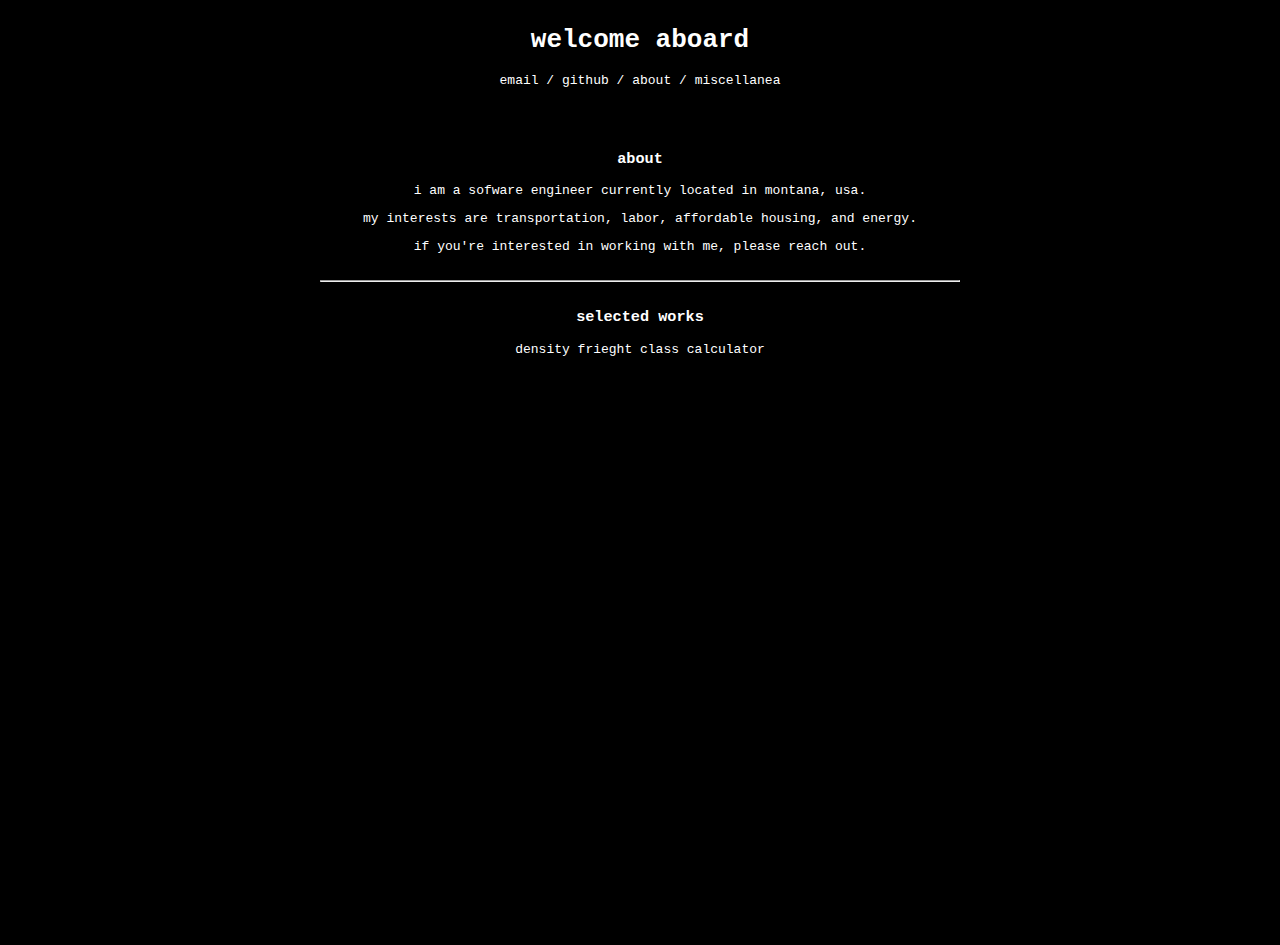
<file: index.html>
<!DOCTYPE html>

<head>
    <link rel="stylesheet" href="assets/main.css">
</head>

<body>
    <div id="navigation">
        <h1>welcome aboard</h1>
        <ul id="nav-bar">
            <li><a href="mailto:calicojackdev@gmail.com">email</a></li>
            <li><a href="https://github.com/calicojackdev" target="_blank">github</a></li>
            <li><a href="index.html">about</a></li>
            <li><a href="miscellanea.html">miscellanea</a></li>
        </ul>
    </div>
    <div id="container">
        <div id="about">
            <h3>about</h3>
            <p>i am a sofware engineer currently located in montana, usa.</p>
            <p>my interests are transportation, labor, affordable housing, and energy.</p>
            <p>if you're interested in working with me, please reach out.</p>
        </div>
        <div id="selected-works" class="section">
            <hr>
            <h3>selected works</h3>
            <ul id="selected-works-list" class="section-list">
                <li><a href="https://github.com/calicojackdev/density-class-calculator" target="_blank">density
                        frieght
                        class
                        calculator</a></li>
            </ul>
        </div>
    </div>
</body>
</file>
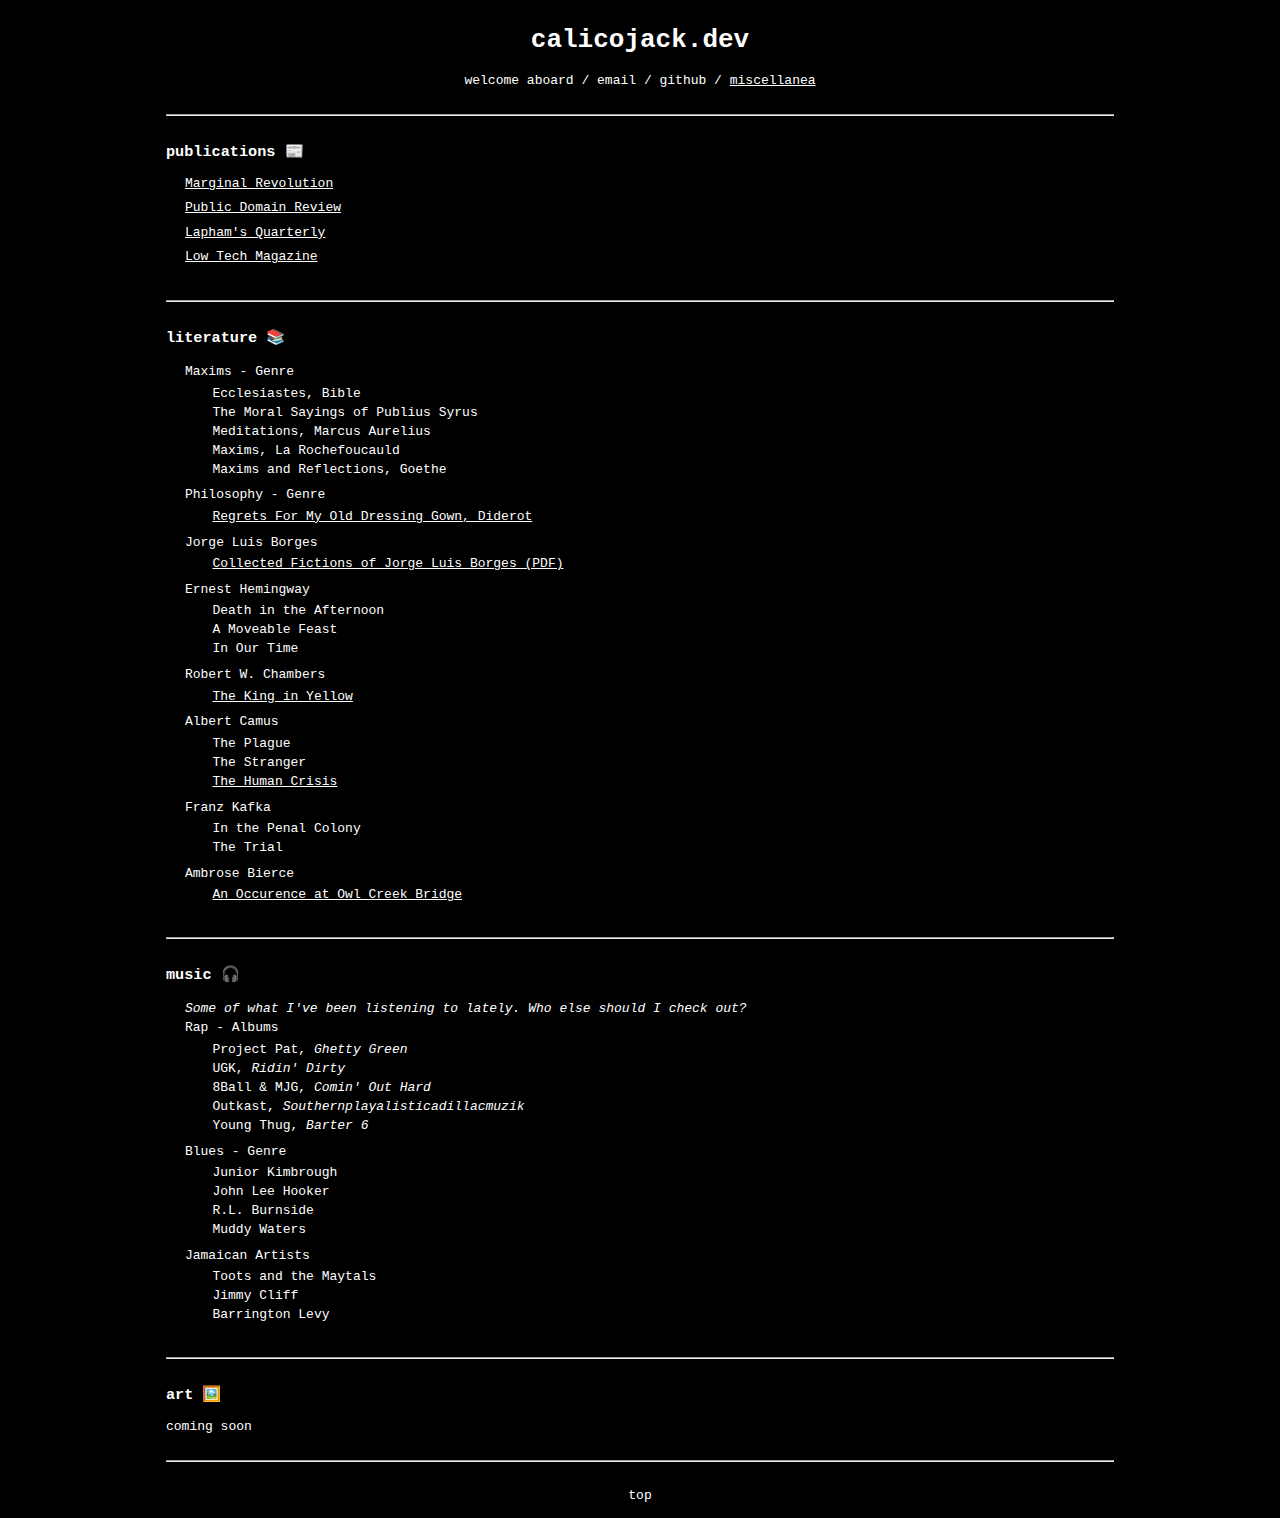
<file: docs/miscellanea.html>
<!DOCTYPE html>

<head>
    <link rel="stylesheet" href="static/main.css">
    <link rel="icon" href="static/images/calico_flag.jpg">
    <meta name="viewport" content="width=device-width, initial-scale=1.0">
    <title>calicojack - miscellanea</title>
</head>

<body>
    <div id="navigation">
        <h1>calicojack.dev</h1>
        <ul id="nav-bar">
            <li><a href="welcome-aboard">welcome aboard</a></li>
            <li><a href="mailto:calicojackdev@gmail.com">email</a></li>
            <li><a href="https://github.com/calicojackdev" target="_blank">github</a></li>
            <li><u><a href="miscellanea">miscellanea</a></u></li>
        </ul>
    </div>
    <div id="container">
        <div id="miscellanea" class="section">
            <hr>
            <h3 class="interest-list-heading">publications &#128240;</h3>
            <ul id="publications-interest-list">
                <li>
                    <a href="https://marginalrevolution.com/" target="_blank">Marginal Revolution</a>
                </li>
                <li>
                    <a href="https://publicdomainreview.org/" target="_blank">Public Domain Review</a>
                </li>
                <li>
                    <a href="https://www.laphamsquarterly.org/" target="_blank">Lapham's Quarterly</a>
                </li>
                <li>
                    <a href="https://www.lowtechmagazine.com/" target="_blank">Low Tech Magazine</a>
                </li>
            </ul>
            <hr>
            <h3 class="interest-list-heading">literature &#128218;</h3>
            <ul id="literature-interest-list">
                <li>Maxims - Genre
                    <ul class="works-list">
                        <li>Ecclesiastes, Bible</li>
                        <li>The Moral Sayings of Publius Syrus</li>
                        <li>Meditations, Marcus Aurelius</li>
                        <li>Maxims, La Rochefoucauld</li>
                        <li>Maxims and Reflections, Goethe</li>
                    </ul>
                </li>
                <li>Philosophy - Genre
                    <ul class="works-list">
                        <li>
                            <a href="https://www.marxists.org/reference/archive/diderot/1769/regrets.htm" target="_blank">Regrets For My Old Dressing Gown, Diderot</a>
                        </li>
                    </ul>
                </li>
                <li>Jorge Luis Borges
                    <ul class="works-list">
                        <li>
                            <a href="https://posthegemony.files.wordpress.com/2013/02/borges_collected-fictions.pdf" target="_blank">Collected Fictions of Jorge Luis Borges (PDF)</a>
                        </li>
                    </ul>
                </li>
                <li>Ernest Hemingway
                    <ul class="works-list">
                        <li>Death in the Afternoon</li>
                        <li>A Moveable Feast</li>
                        <li>In Our Time</li>
                    </ul>
                </li>
                <li>Robert W. Chambers
                    <ul class="works-list">
                        <li>
                            <a href="https://www.gutenberg.org/ebooks/8492" target="_blank">The King in Yellow</a>
                        </li>
                    </ul>
                </li>
                <li>Albert Camus
                    <ul class="works-list">
                        <li>The Plague</li>
                        <li>The Stranger</li>
                        <li>
                            <a href="https://youtu.be/aaFZJ_ymueA?t=694" target="_blank">The Human Crisis</a></li>
                    </ul>
                </li>
                <li>Franz Kafka
                    <ul class="works-list">
                        <li>In the Penal Colony</li>
                        <li>The Trial</li>
                    </ul>
                </li>
                <li>Ambrose Bierce
                    <ul class="works-list">
                        <li>
                            <a href="https://www.gutenberg.org/ebooks/375" target="_blank">An Occurence at Owl Creek Bridge</a>
                        </li>
                    </ul>
                </li>
            </ul>
            <hr>
            <h3 class="interest-list-heading">music &#127911;</h3>
            <ul id="music-interest-list">
                <li><i>Some of what I've been listening to lately. Who else should I check out?</i></li>
                <li>Rap - Albums
                    <ul class="works-list">
                        <li>Project Pat, <i>Ghetty Green</i></li>
                        <li>UGK, <i>Ridin' Dirty</i></li>
                        <li>8Ball & MJG, <i>Comin' Out Hard</i></li>
                        <li>Outkast, <i>Southernplayalisticadillacmuzik</i></li>
                        <li>Young Thug, <i>Barter 6</i></li>
                    </ul>
                </li>
                <li>Blues - Genre
                    <ul class="works-list">
                        <li>Junior Kimbrough</li>
                        <li>John Lee Hooker</li>
                        <li>R.L. Burnside</li>
                        <li>Muddy Waters</li>
                    </ul>
                </li>
                <li>Jamaican Artists
                    <ul class="works-list">
                        <li>Toots and the Maytals</li>
                        <li>Jimmy Cliff</li>
                        <li>Barrington Levy</li>
                    </ul>
                </li>
            </ul>
            <hr>
            <h3 class="interest-list-heading">art &#128444;&#65039;</h3>
            <p>coming soon</p>
            <!-- <ul id="art-interest-list">
                <li>Gustav Klimt | Death and Life
                    <img src="static/images/death_and_life_gustav_klimt.jpg" alt="">
                </li>
                <li>Giorgio de Chirico | The Soothsayer's Recompense
                    <img src="static/images/the_soothsayer's_recompense_de_chirico.jpg" alt="">
                </li>
                <li>Diego Rivera | Night of the Rich
                    <img src="static/images/night_of_the_rich_rivera.jpg" alt="">
                </li>
                <li>Diego Rivera | Night of the Poor
                    <img src="static/images/night_of_the_poor_rivera.jpg" alt="">
                </li>
                <li>Thomas Wright | The Diversity of Infinity
                    <img src="static/images/diversity_of_infinity_thomas_wright.jpg" alt="">
                </li>
            </ul> -->
        </div>
        <div id="footer">
            <hr>
            <a href="#navigation">top</a>
        </div>
    </div>
</body>
</file>
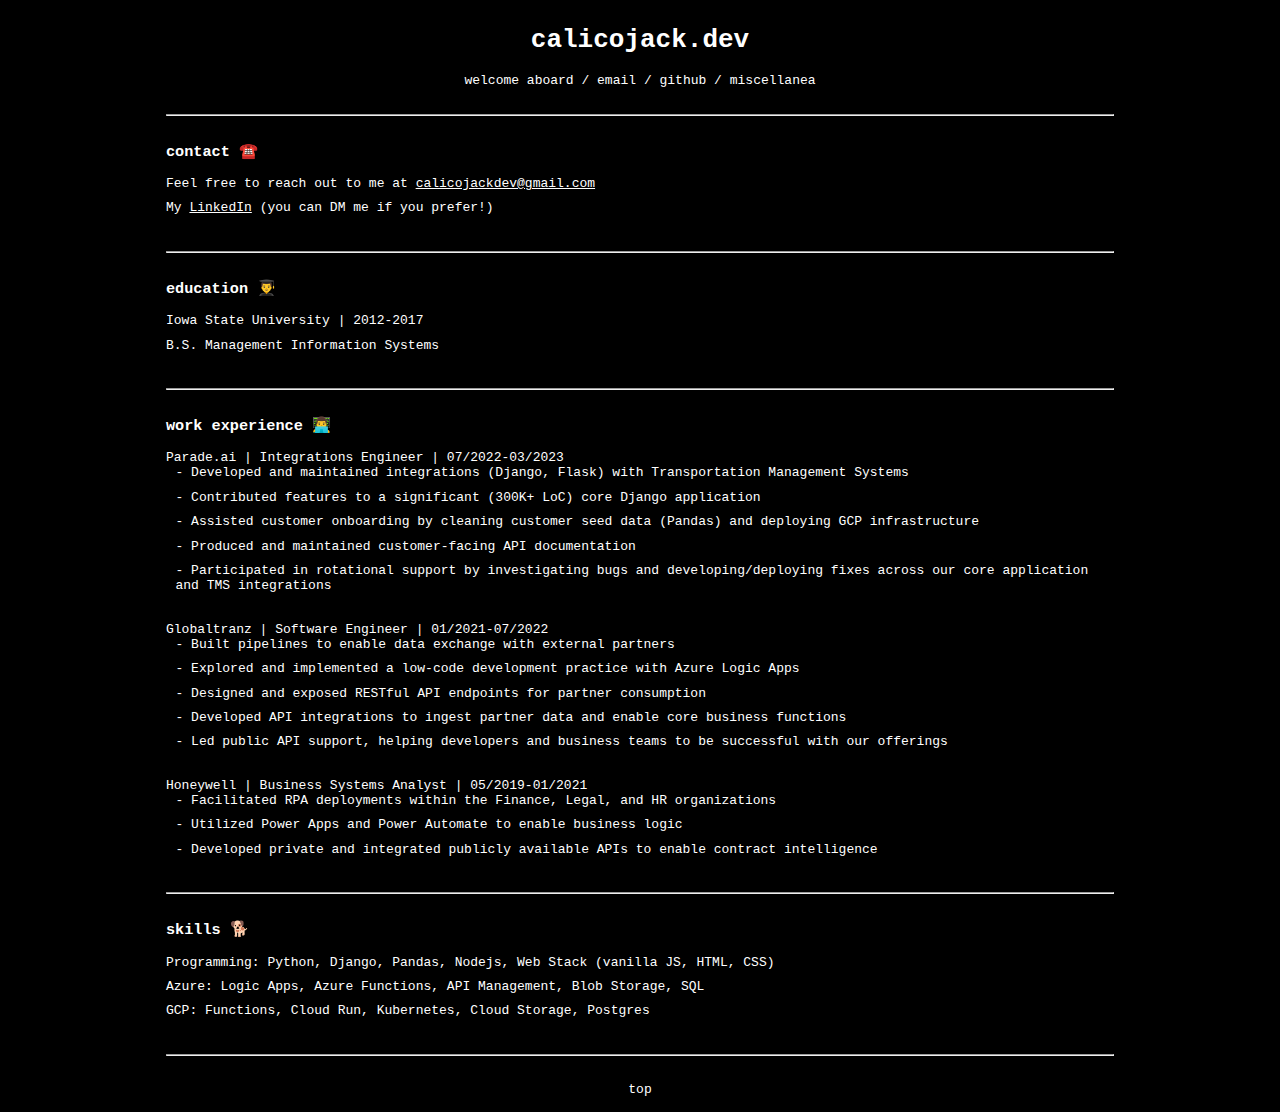
<file: docs/resume.html>
<!DOCTYPE html>

<head>
    <link rel="stylesheet" href="static/main.css">
    <link rel="icon" href="static/images/calico_flag.jpg">
    <meta name="viewport" content="width=device-width, initial-scale=1.0">
    <title>calicojack - resume</title>
</head>

<body>
    <div id="navigation">
        <h1>calicojack.dev</h1>
        <ul id="nav-bar">
            <li><a href="welcome-aboard">welcome aboard</a></li>
            <li><a href="mailto:calicojackdev@gmail.com">email</a></li>
            <li><a href="https://github.com/calicojackdev" target="_blank">github</a></li>
            <li><a href="miscellanea">miscellanea</a></li>
        </ul>
    </div>
    <div id="container">
        <div id="resume" class="section">
            <hr>
            <h3>contact &#9742;&#65039;</h3>
            <ul id="contact-list">
                <li>Feel free to reach out to me at 
                    <a href="mailto:calicojackdev@gmail.com">calicojackdev@gmail.com</a>
                </li>
                <li>My 
                    <a href="https://www.linkedin.com/in/eli-mckeever-173771a5/" target="_blank">LinkedIn</a>
                    (you can DM me if you prefer!)
                </li>
            </ul>
            <hr>
            <h3>education &#128104;&#8205;&#127891;</h3>
            <ul id="education-list">
                <li>Iowa State University | 2012-2017 </li>
                <li>B.S. Management Information Systems</li>
            </ul>
            <hr>
            <h3>work experience &#128104;&#8205;&#128187;</h3>
            <ul id="work-experience-list">
                <ul class="company-entry">Parade.ai | Integrations Engineer | 07/2022-03/2023
                    <li>Developed and maintained integrations (Django, Flask) with Transportation Management Systems</li>
                    <li>Contributed features to a significant (300K+ LoC) core Django application</li>
                    <li>Assisted customer onboarding by cleaning customer seed data (Pandas) and deploying GCP infrastructure</li>
                    <li>Produced and maintained customer-facing API documentation</li>
                    <li>Participated in rotational support by investigating bugs and developing/deploying fixes across our core application and TMS integrations</li>
                </ul>
                <ul class="company-entry">Globaltranz | Software Engineer | 01/2021-07/2022
                    <li>Built pipelines to enable data exchange with external partners</li>
                    <li>Explored and implemented a low-code development practice with Azure Logic Apps</li>
                    <li>Designed and exposed RESTful API endpoints for partner consumption</li>
                    <li>Developed API integrations to ingest partner data and enable core business functions</li>
                    <li>Led public API support, helping developers and business teams to be successful with our offerings</li>
                </ul>
                <ul class="company-entry">Honeywell | Business Systems Analyst | 05/2019-01/2021
                    <li>Facilitated RPA deployments within the Finance, Legal, and HR organizations</li>
                    <li>Utilized Power Apps and Power Automate to enable business logic</li>
                    <li>Developed private and integrated publicly available APIs to enable contract intelligence</li>
                </ul>
            </ul>
            <hr>
            <h3>skills &#128021;</h3>
            <ul id="skills-list">
                <li>Programming: Python, Django, Pandas, Nodejs, Web Stack (vanilla JS, HTML, CSS)</li>
                <li>Azure: Logic Apps, Azure Functions, API Management, Blob Storage, SQL</li>
                <li>GCP: Functions, Cloud Run, Kubernetes, Cloud Storage, Postgres</li>
            </ul>
        </div>
        <div id="footer">
            <hr>
            <a href="#navigation">top</a>
        </div>
    </div>
</body>
</file>
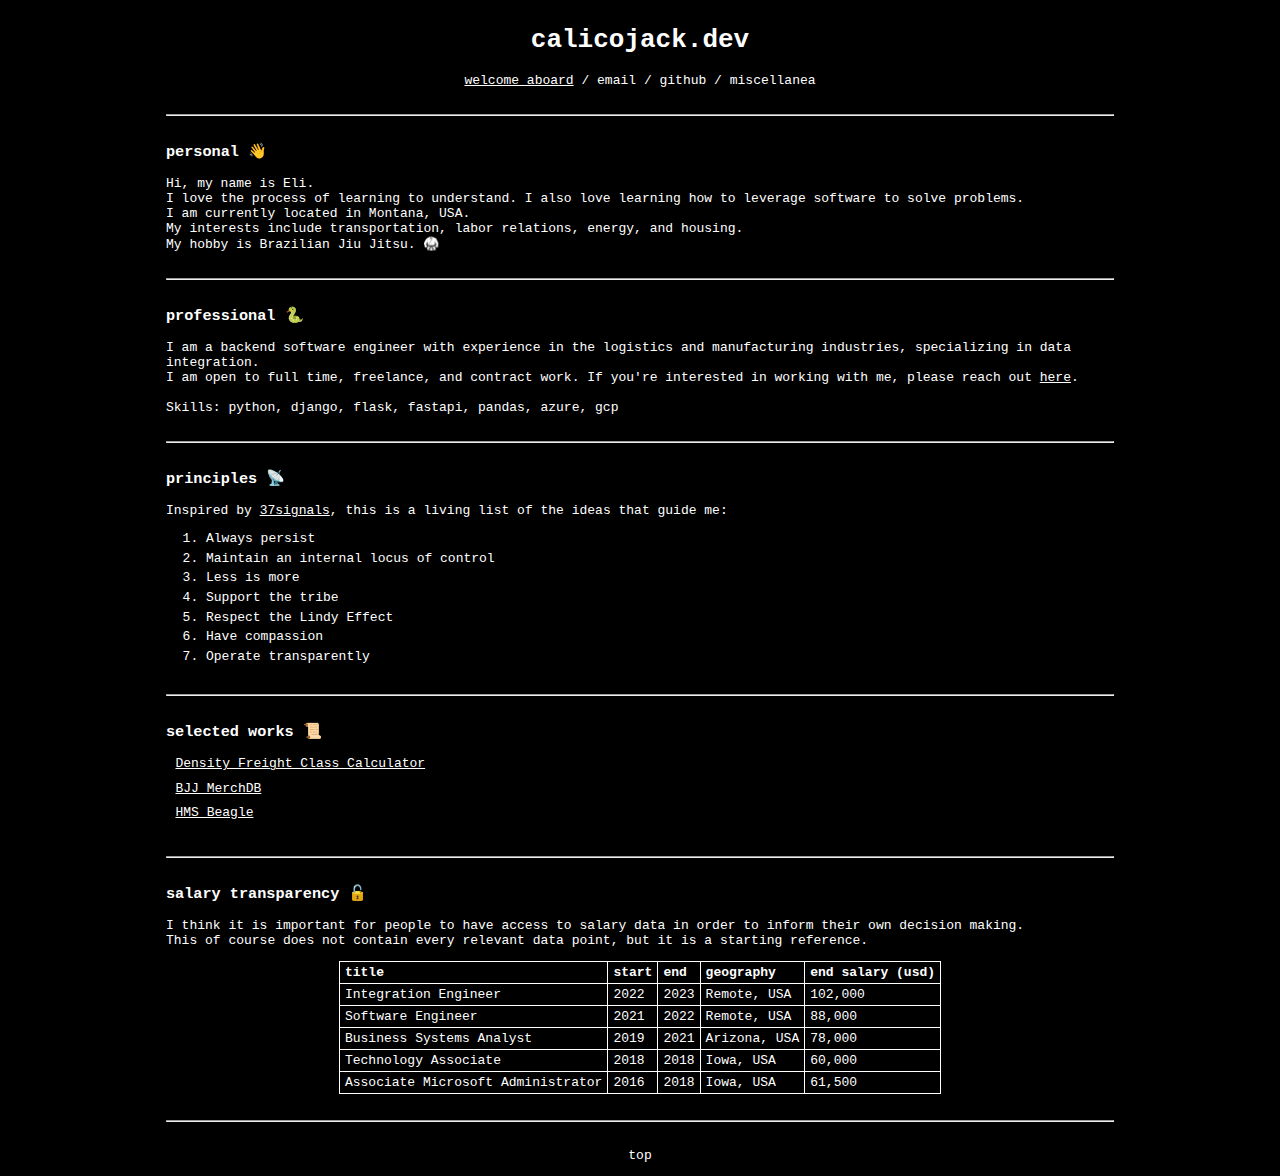
<file: docs/welcome-aboard.html>
<!DOCTYPE html>

<head>
    <link rel="stylesheet" href="static/main.css">
    <link rel="icon" href="static/images/calico_flag.jpg">
    <meta name="viewport" content="width=device-width, initial-scale=1.0">
    <title>calicojack - welcome aboard</title>
</head>

<body>
    <div id="navigation">
        <h1>calicojack.dev</h1>
        <ul id="nav-bar">
            <li><u><a href="welcome-aboard">welcome aboard</a></u></li>
            <li><a href="mailto:calicojackdev@gmail.com">email</a></li>
            <li><a href="https://github.com/calicojackdev" target="_blank">github</a></li>
            <li><a href="miscellanea">miscellanea</a></li>
        </ul>
    </div>
    <div id="container">
        <div id="about-personal" class="section">
            <hr>
            <h3>personal &#128075;</h3>
            <p>Hi, my name is Eli. <br>
                I love the process of learning to understand. I also love learning how to leverage software to solve
                problems. <br>
                I am currently located in Montana, USA. <br>
                My interests include transportation, labor relations, energy, and housing. <br>
                My hobby is Brazilian Jiu Jitsu. &#129355;
            </p>
        </div>
        <div id="about-professional" class="section">
            <hr>
            <h3>professional &#128013;</h3>
            <p>I am a backend software engineer with experience in the logistics and manufacturing industries,
                specializing in data integration. <br>
                I am open to full time, freelance, and contract work. If you're interested in working with me, please
                reach out <a href="mailto:calicojackdev@gmail.com">here</a>. <br><br>
                Skills: python, django, flask, fastapi, pandas, azure, gcp
            </p>
        </div>
        <div id="principles" class="section">
            <hr>
            <h3>principles &#128225;</h3>
            <p>Inspired by <a href="https://37signals.com/" target="_blank">37signals</a>, this is a living list of the
                ideas that guide me:</p>
            <ol id="principles-list" type="1">
                <li>
                    <details>
                        <summary>Always persist</summary>
                        <p>Maybe not always down the same path, but always in the same direction: forward.

                        </p>
                    </details>
                </li>
                <li>
                    <details>
                        <summary>Maintain an internal locus of control</summary>
                        <p>You have absolute control over how you respond to the world around you.</p>
                    </details>
                </li>
                <li>
                    <details>
                        <summary>Less is more</summary>
                        <p>In speech and in design.</p>
                    </details>
                </li>
                <li>
                    <details>
                        <summary>Support the tribe</summary>
                        <p>Always work to better yourself and those around you,
                            never tear them down or undermine them.
                            Give wins to the group, accept individual responsibility when things go wrong.
                        </p>
                    </details>
                </li>
                <li>
                    <details>
                        <summary>Respect the Lindy Effect</summary>
                        <p>
                            <a href="https://en.wikipedia.org/wiki/Lindy_effect" target="_blank">
                                Wikipedia</a> for reference. This works both positively and negatively.
                            The negative form: the longer a task remains undone, the longer it can
                            be expected to remain undone.
                        </p>
                    </details>
                </li>
                <li>
                    <details>
                        <summary>Have compassion</summary>
                        <p>There's not enough of it in day to day interactions. I like this quote by
                            Henry James:
                        <blockquote>
                            “Three things in human life are important: <br>
                            the first is to be kind; <br>
                            the second is to be kind; <br>
                            and the third is to be kind.”
                        </blockquote>
                        </p>
                    </details>
                </li>
                <li>
                    <details>
                        <summary>Operate transparently</summary>
                        <p>My default is to be open and trusting of others. If we're negotiating compensation
                            or working together, I don't want to hold any information back -
                            I'd prefer to collaborate and have each party
                            come away feeling better for the interaction.
                            Plus, it's just <i>easier</i> not to play games
                            or be sneaky.
                        </p>
                    </details>
                </li>
            </ol>
        </div>
        <div id="selected-works" class="section">
            <hr>
            <h3>selected works &#128220;</h3>
            <ul id="selected-works-list" class="section-list">
                <li>
                    <a href="https://github.com/calicojackdev/density-class-calculator" target="_blank">Density Freight
                        Class Calculator</a>
                </li>
                <li>
                    <a href="https://github.com/calicojackdev/bjj-merchdb" target="_blank">BJJ MerchDB</a>
                </li>
                <li>
                    <a href="https://github.com/calicojackdev/HMS-Beagle" target="_blank">HMS Beagle</a>
                </li>
            </ul>
        </div>
        <div id="salary-transparency" class="section">
            <hr>
            <h3>salary transparency &#128275;</h3>
            <p>
                I think it is important for people to have access to salary data in order to inform their own decision
                making. <br>
                This of course does not contain every relevant data point, but it is a starting reference.
            </p>
            <table id="salary-table">
                <tr>
                    <th>title</th>
                    <th>start</th>
                    <th>end</th>
                    <th>geography</th>
                    <th>end salary (usd)</th>
                </tr>
                <tr>
                    <td>Integration Engineer</td>
                    <td>2022</td>
                    <td>2023</td>
                    <td>Remote, USA</td>
                    <td>102,000</td>
                </tr>
                <tr>
                    <td>Software Engineer</td>
                    <td>2021</td>
                    <td>2022</td>
                    <td>Remote, USA</td>
                    <td>88,000</td>
                </tr>
                <tr>
                    <td>Business Systems Analyst</td>
                    <td>2019</td>
                    <td>2021</td>
                    <td>Arizona, USA</td>
                    <td>78,000</td>
                </tr>
                <tr>
                    <td>Technology Associate</td>
                    <td>2018</td>
                    <td>2018</td>
                    <td>Iowa, USA</td>
                    <td>60,000</td>
                </tr>
                <tr>
                    <td>Associate Microsoft Administrator</td>
                    <td>2016</td>
                    <td>2018</td>
                    <td>Iowa, USA</td>
                    <td>61,500</td>
                </tr>
            </table>
        </div>
        <div id="footer">
            <hr>
            <a href="#navigation">top</a>
        </div>
    </div>
</body>
</file>
<file: assets/main.css>
body,a {
    color: white;
}

body {
    background-color: black;
    font-family: monospace;
}

a {
    text-decoration: none;
}

a:hover {
    color: aqua;
}

hr {
    margin-top: 2em;
    margin-bottom: 2em;
}

ul, li {
    list-style-type: none;
    margin: 0;
    padding: 0;
}

img {
    display: block;
    margin-left: auto;
    margin-right: auto;
    width: 50%;
    padding: 1em;
  }

div {
    bottom: 0;
    left: 0;
    right: 0;
    text-align: center;
}

.works-list {
    text-align: right;
}

#container {
    position: absolute; 
    top: 20%;
    margin: auto;
    width: 50%; 
    height: 90%; 
}

#navigation {
    /* position: fixed;  */
    top: 0;
    overflow: hidden;
    background-color: black;
}

#nav-bar li {
    display: inline;
}

#nav-bar li:not(:last-child)::after {
    content: " /";
}

#interest-list {
    position: relative;
    margin: auto;
    width: 75%;
}

#interest-list li h5{
    padding: 5px;
}

#literature-interest-list {
    text-align: left;
}

#literature-interest-list li{
    padding: 2px;
}

#art-interest-list li {
    padding-bottom: 2em;
}
</file>
<file: docs/static/main.css>
body,
a {
    color: white;
}

body {
    background-color: black;
    font-family: monospace;
}

a {
    text-decoration: none;
}

a:hover,
summary:hover {
    color: aqua;
}

#container a {
    text-decoration: underline;
}

#footer a {
    text-decoration: none;
}

hr {
    margin-top: 2em;
    margin-bottom: 2em;
}

ul,
li {
    list-style-type: none;
    margin: 0;
    padding: 0;
}

img {
    display: block;
    margin-left: auto;
    margin-right: auto;
    width: 50%;
    padding: 1em;
}

div {
    bottom: 0;
    left: 0;
    right: 0;
    text-align: center;
}

.works-list {
    padding: .5%;
    padding-left: 1%;
}

.section {
    text-align: left;
}

#salary-table {
    margin-left: auto;
    margin-right: auto;
}

#salary-table,
th,
td {
    border: 1px solid white;
    border-collapse: collapse;
}

th,
td {
    padding: .5%;
    padding-left: 5px;
    padding-right: 5px;
    overflow: hidden;
}

#footer>a {
    padding-bottom: 2%;
}

@media screen and (min-width: 480px) {
    #container {
        width: 75%;
    }
}

@media screen and (max-width: 480px) {
    #container {
        width: 95%;
    }
}

#container {
    display: block;
    margin: auto;
    height: 90%;
}

#navigation {
    display: block;
    top: 0;
    overflow: hidden;
    background-color: black;
}

#nav-bar li {
    display: inline;
}

#nav-bar li:not(:last-child)::after {
    content: " /";
}

#interest-list {
    position: relative;
    margin: auto;
    /* width: 75%; */
}

#literature-interest-list li,
#music-interest-list li {
    padding: 2px;
}

#art-interest-list li {
    padding-bottom: 2em;
}

#selected-works-list li {
    padding-left: 1%;
    padding-bottom: 1%;
}

#publications-interest-list li {
    padding-bottom: 1%;
}

#miscellanea li {
    padding-left: 2%;
}

.company-entry:not(:last-child) {
    padding-bottom: 2%;
}

.company-entry li {
    padding-left: 1%;
    padding-bottom: 1%;
}

.company-entry li::before {
    content: "- ";
}

#resume>ul>li {
    padding-bottom: 1%;
}

#principles li {
    list-style-type: decimal;
    padding-bottom: .5%;
}

details summary {
    list-style-type: none;
}

/* copied from stack overflow */
details summary::-webkit-details-marker {
    display: none;
}

/* copied from stack overflow */
details summary::marker {
    display: none;
}
</file>
